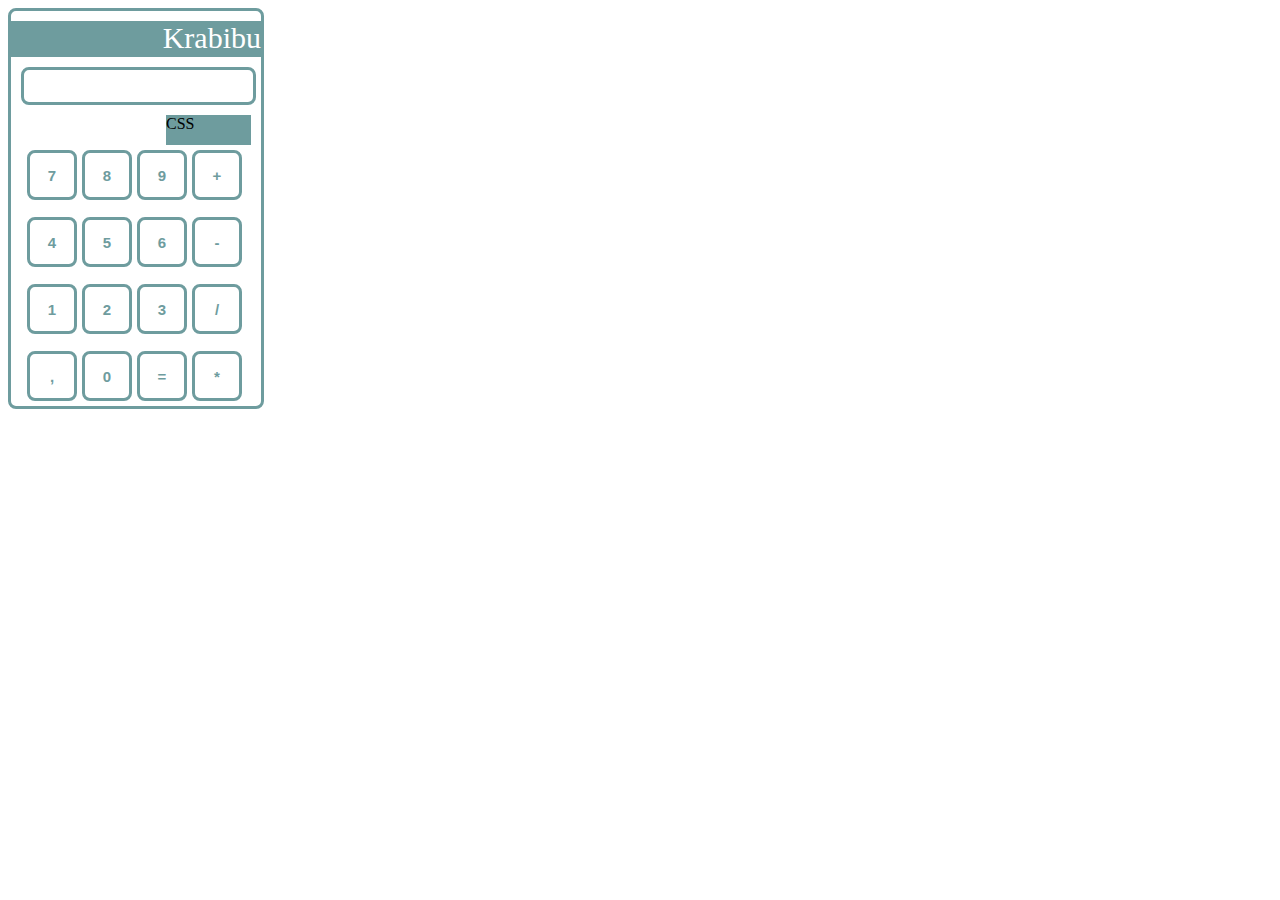
<file: Task_3_2/index.html>
<!DOCTYPE html>
<html lang="en">
<head>
	<meta charset="UTF-8">
	<title>calculator</title>
	<link rel="stylesheet" href="css/style.css">
</head>
<body>
	<div class="wrap">
		<div class="header">Krabibu
		</div>
		<input class="input" type="text">
		<div class="Sunbaterry">CSS</div>
		<div class="button">
			<button class="buttons">7</button>
			<button class="buttons">8</button>
			<button class="buttons">9</button>
			<button class="buttons">+</button>
			<button class="buttons">4</button>
			<button class="buttons">5</button>
			<button class="buttons">6</button>
			<button class="buttons">-</button>
			<button class="buttons">1</button>
			<button class="buttons">2</button>
			<button class="buttons">3</button>
			<button class="buttons">/</button>
			<button class="buttons">,</button>
			<button class="buttons">0</button>
			<button class="buttons">=</button>
			<button class="buttons">*</button>
		</div>
	</div>
</body>
</html>
</file>
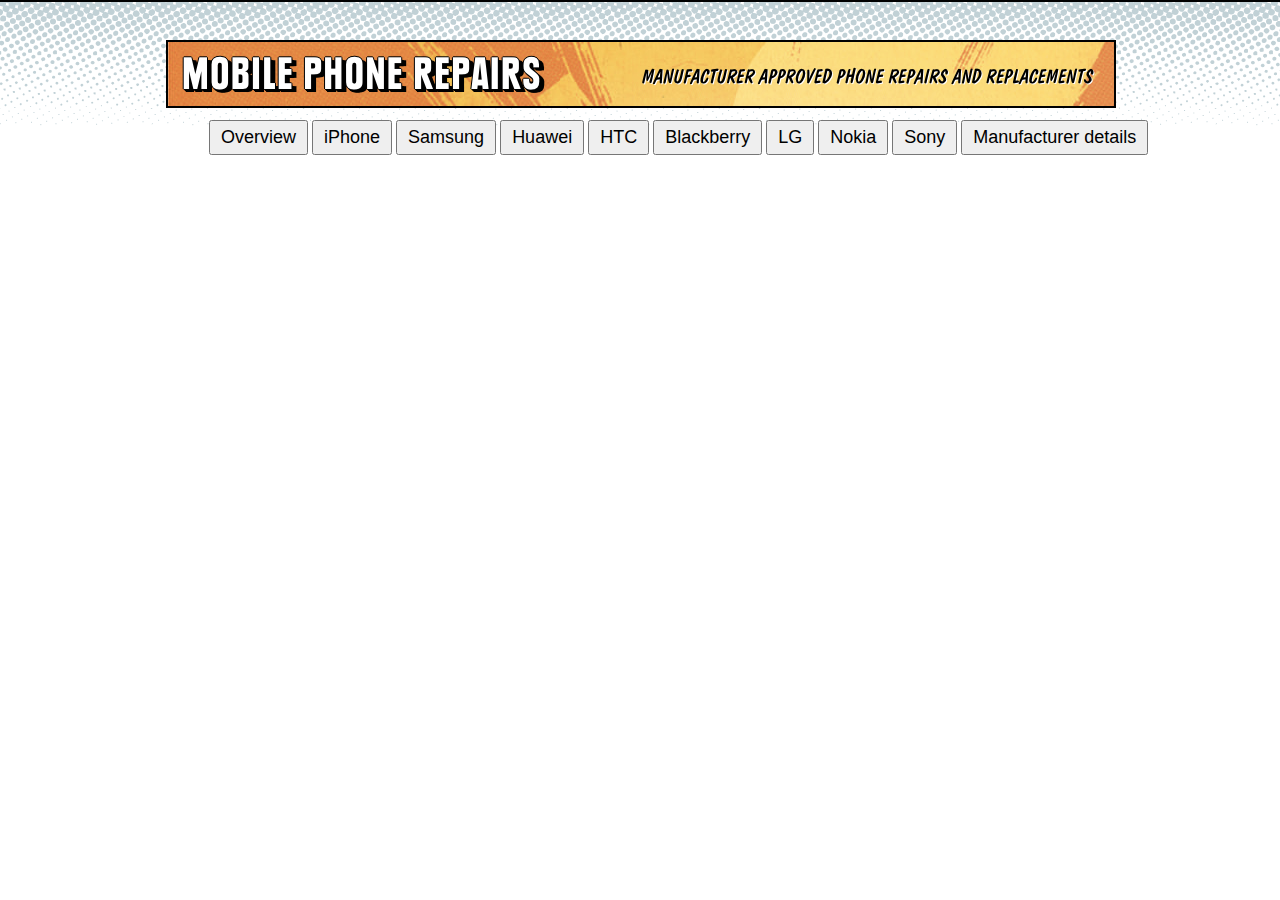
<file: Task_3_3/Index.html>
<!DOCTYPE html>
<html lang="en">
<head>
	<meta charset="UTF-8">
	<title>Index</title>
	<link rel="stylesheet" href="css/Style.css">
</head>
<body>
	<div class="Header"> <img src="img/utp.png" alt="img"></div>
		<div class="button">
			<button>Overview</button>
			<button>iPhone</button>
			<button>Samsung</button>
			<button>Huawei</button>
			<button>HTC</button>
			<button>Blackberry</button>
			<button>LG</button>
			<button>Nokia</button>
			<button>Sony</button>
			<button>Manufacturer details</button>
		</div>
</body>
</html>
</file>
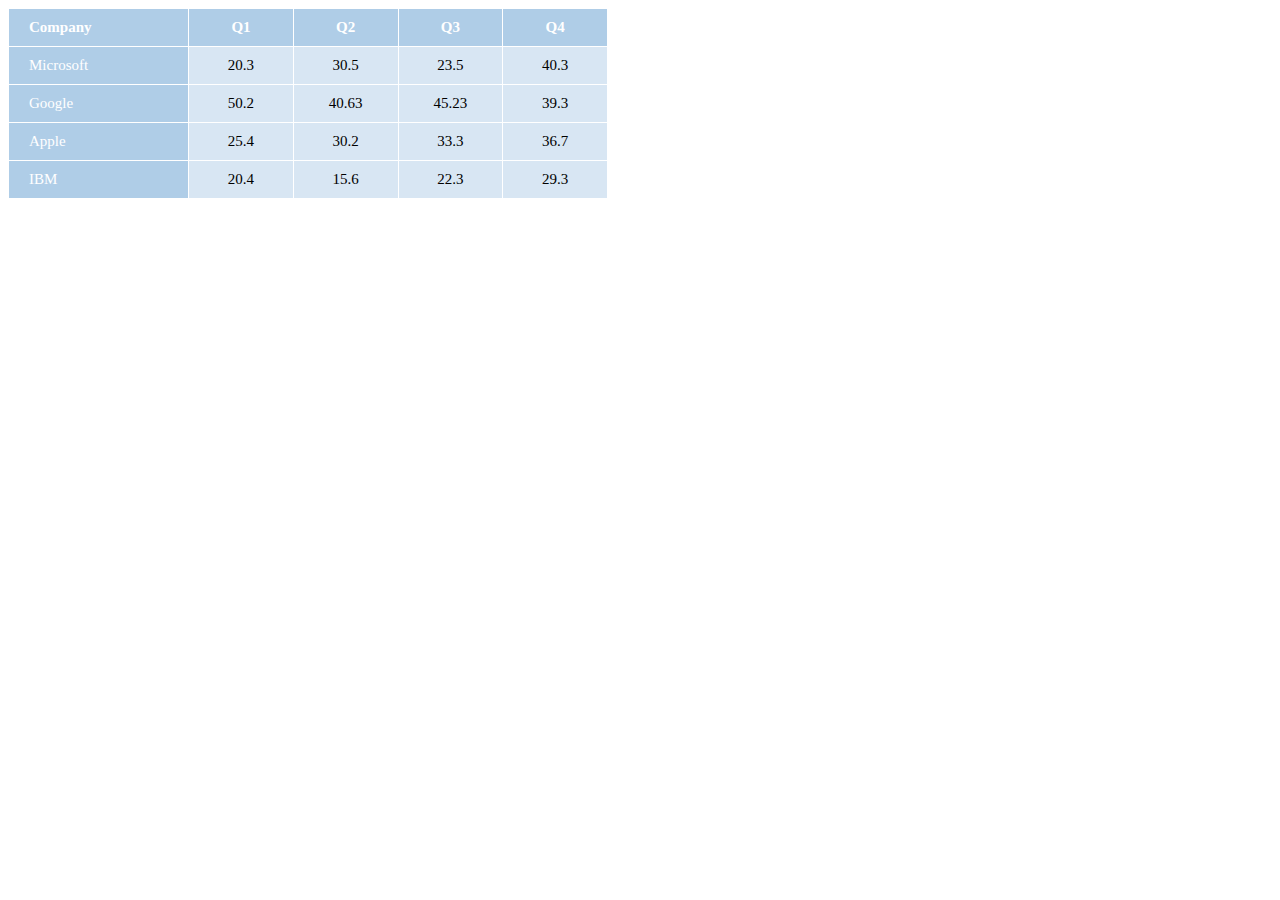
<file: Task_3_5/Task_3_5_1/index.html>
<!DOCTYPE html>
<html lang="en">
<head>
	<meta charset="UTF-8">
	<title>Document</title>
	<link rel="stylesheet" type="text/css" href="style.css">
</head>
<body>
	<table>
		<tr>
			<th>Company</th>
			<th>Q1</th>	
			<th>Q2</th>
			<th>Q3</th>
			<th>Q4</th>
		</tr>
		<tr>
			<td>Microsoft</td>
			<td>20.3</td>
			<td>30.5</td>
			<td>23.5</td>
			<td>40.3</td>
		</tr>
		<tr>
			<td>Google</td>
			<td>50.2</td>
			<td>40.63</td>
			<td>45.23</td>
			<td>39.3</td>
		</tr>
		<tr>
			<td>Apple</td>
			<td>25.4</td>
			<td>30.2</td>
			<td>33.3</td>
			<td>36.7</td>
		</tr>
		<tr>
			<td>IBM</td>
			<td>20.4</td>
			<td>15.6</td>
			<td>22.3</td>
			<td>29.3</td>
		</tr>

	</table>
</body>
</html>
</file>
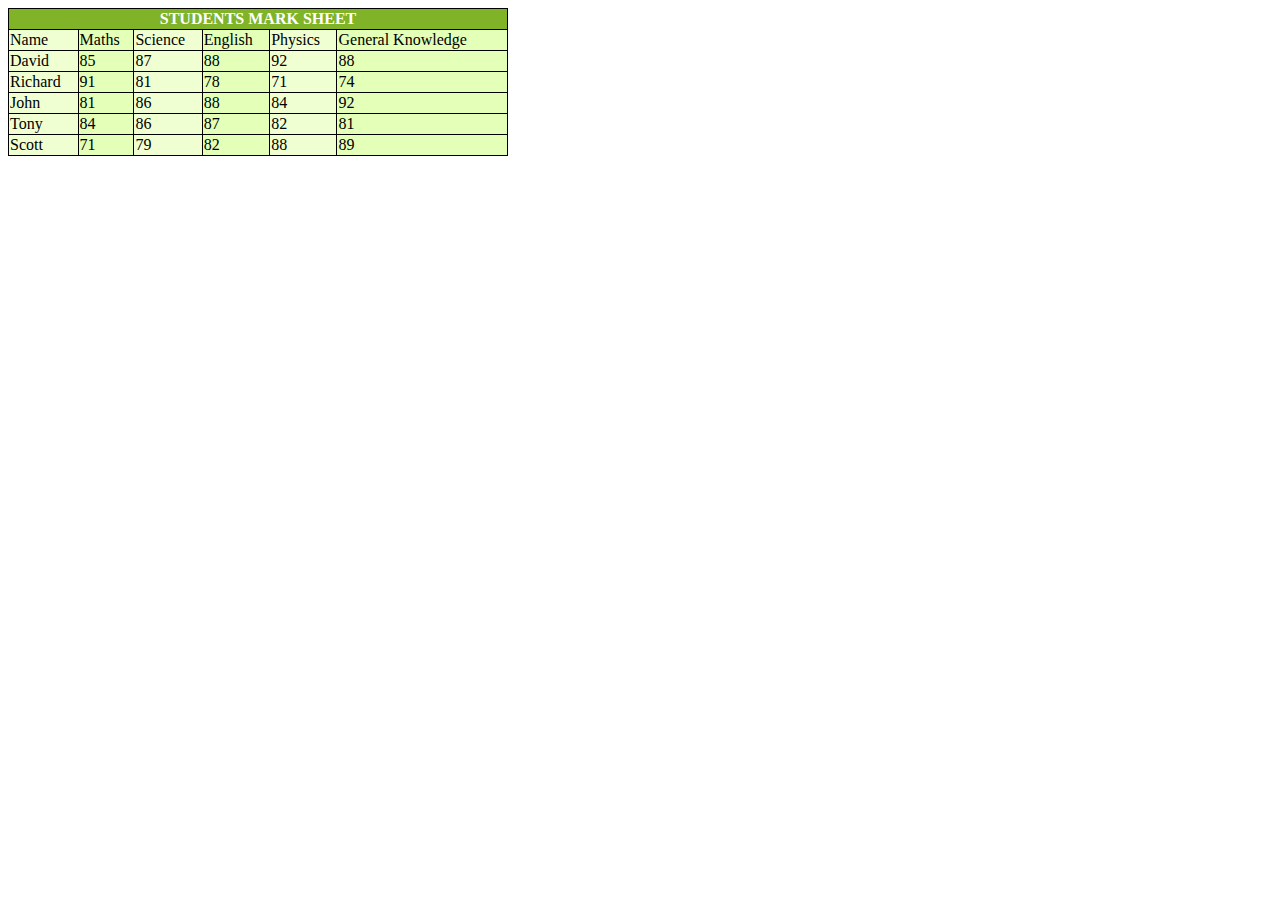
<file: Task_3_5/Task_3_5_2/index.html>
<!DOCTYPE html>
<html lang="en">
<head>
	<meta charset="UTF-8">
	<title>Document</title>
	<link rel="stylesheet" type="text/css" href="style.css">
</head>
<body>
<table>
        <tr>
            <th class="header" colspan="6">STUDENTS MARK SHEET</th>
        </tr>
        <tr class="mainRow">
            <td>Name</td>
            <td>Maths</td>
            <td>Science</td>
            <td>English</td>
            <td>Physics</td>
            <td>General Knowledge</td>
        </tr>
        <tr class="altRow">
            <td>David</td>
            <td>85</td>
            <td>87</td>
            <td>88</td>
            <td>92</td>
            <td>88</td>
        </tr>
        <tr>
            <td>Richard</td>
            <td>91</td>
            <td>81</td>
            <td>78</td>
            <td>71</td>
            <td>74</td>
        </tr>
        <tr>
            <td>John</td>
            <td>81</td>
            <td>86</td>
            <td>88</td>
            <td>84</td>
            <td>92</td>
        </tr>
        <tr>
            <td>Tony</td>
            <td>84</td>
            <td>86</td>
            <td>87</td>
            <td>82</td>
            <td>81</td>
        </tr>
        <tr>
            <td>Scott</td>
            <td>71</td>
            <td>79</td>
            <td>82</td>
            <td>88</td>
            <td>89</td>
        </tr>
  
</table>
</body>
</html>
</file>
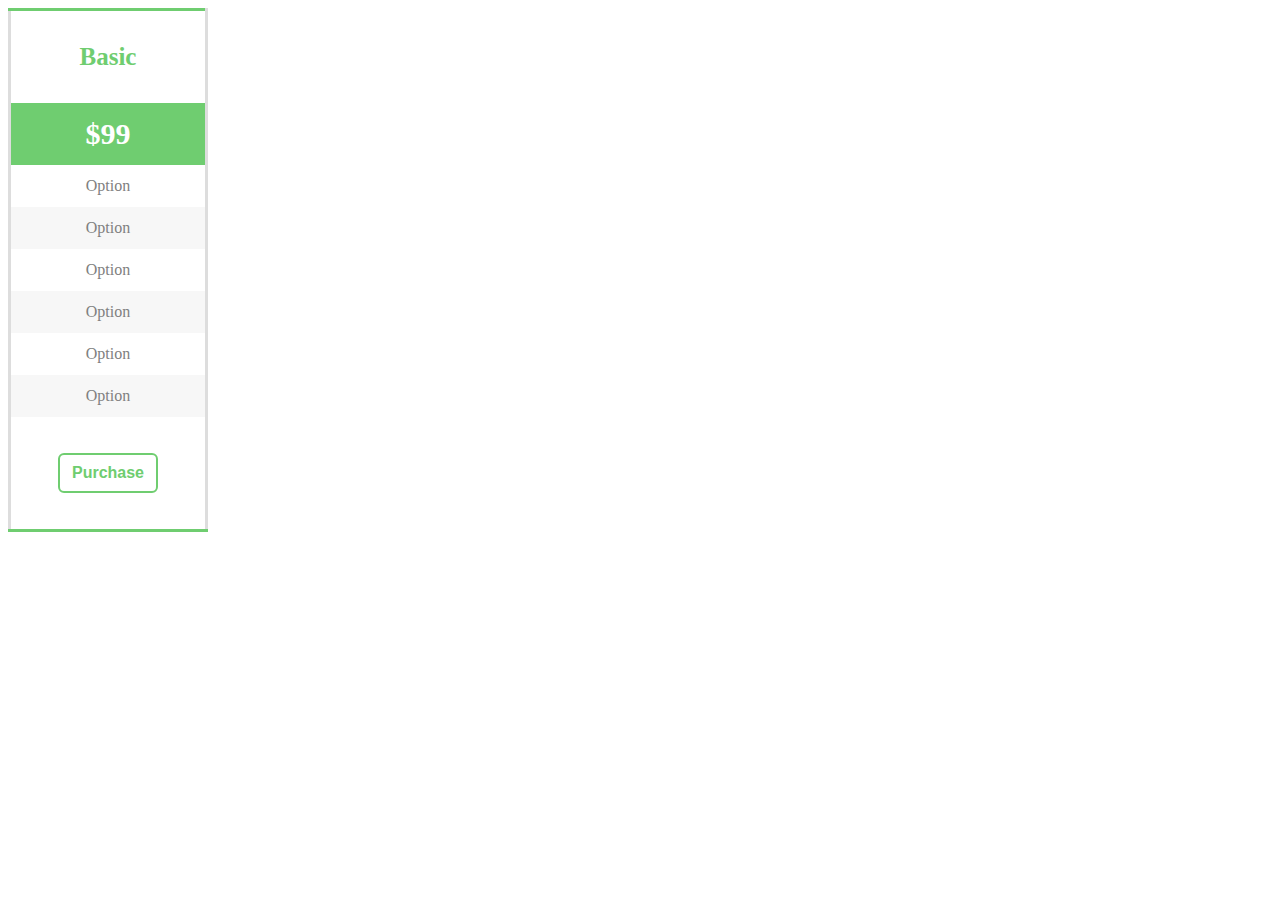
<file: Task_3_5/Task_3_5_3/index.html>
<!DOCTYPE html>
<html lang="en">
<head>
	<meta charset="UTF-8">
	<title>Document</title>
	<link rel="stylesheet" type="text/css" href="style.css">
</head>
<body>
<table>
  <tr>
    <td class="basic">Basic</td>
  </tr>
  <tr>
    <td class="dollar">$99</td>
  </tr>
  <tr>
    <td>Option</td>
  </tr>
  <tr>
    <td>Option</td>
  </tr>
  <tr>
    <td>Option</td>
  </tr>
  <tr>
    <td>Option</td>
  </tr>
  <tr>
    <td>Option</td>
  </tr>
  <tr>
    <td>Option</td>
  </tr>
  <tr>
    <td class="with_btn">
      <button class="green_btn">Purchase</button>
    </td>
  </tr>
</table>
</body>
</html>
</file>
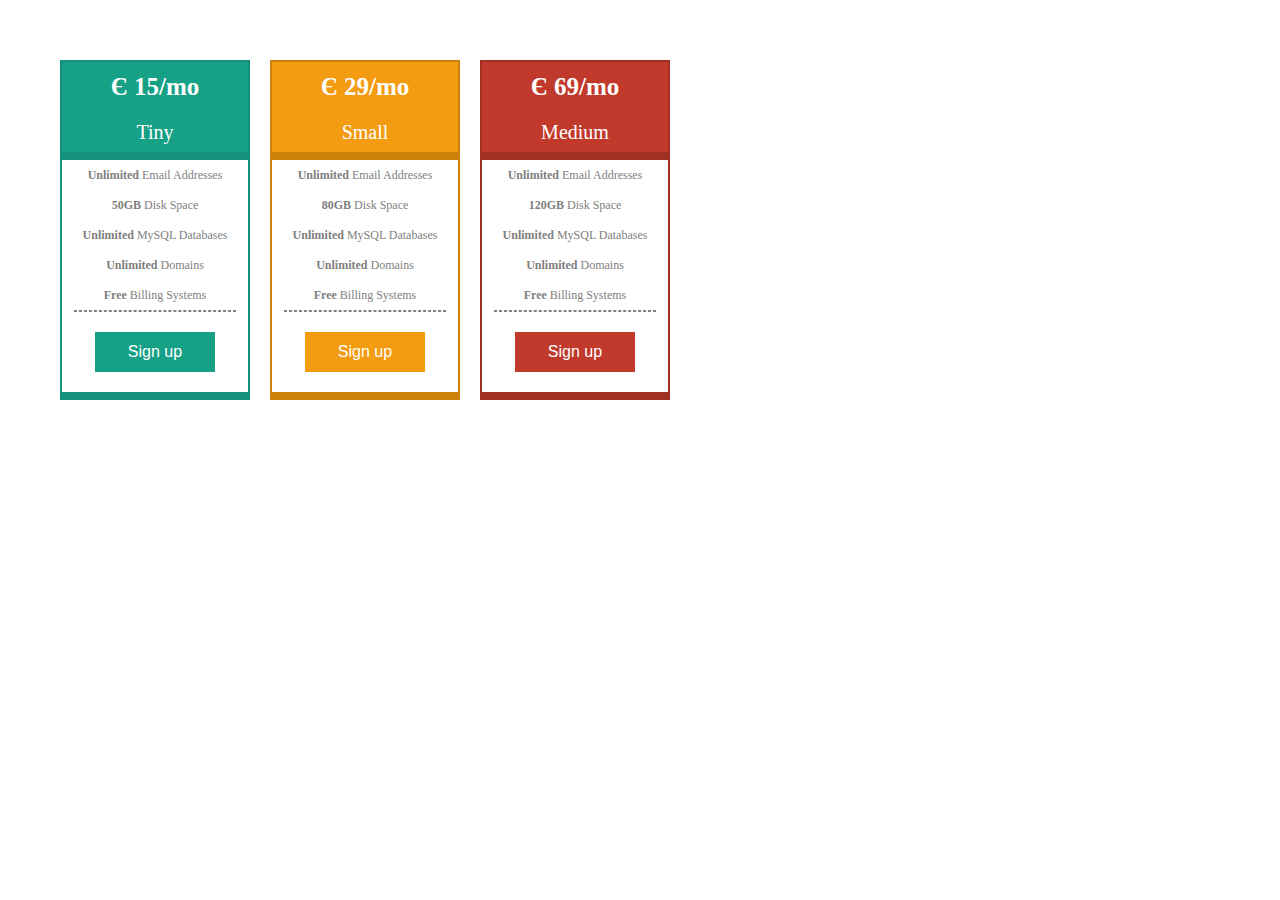
<file: Task_3_5/Task_3_5_4/index.html>
<!DOCTYPE html>
<html lang="en">
<head>
	<meta charset="UTF-8">
	<title>Document</title>
	<link rel="stylesheet" type="text/css" href="style.css">
</head>
<body>
<div class="full">
<table class="green_table">
  <tr>
    <td class="price green_price">Є 15/mo</td>
  </tr>
  <tr>
    <td class="size green_size">Tiny</td>
  </tr>
  <tr>
    <td><h>Unlimited</h> Email Addresses</td>
  </tr>
  <tr>
    <td><h>50GB</h> Disk Space</td>
  </tr>
  <tr>
    <td><h>Unlimited</h> MySQL Databases</td>
  </tr>
  <tr>
    <td><h>Unlimited</h> Domains</td>
  </tr>
  <tr>
    <td><h>Free</h> Billing Systems</td>
  </tr>
  <tr>
    <td class="line"><hr/></td>
  </tr>
  <tr>
    <td class="with_btn">
      <button class="green_btn">Sign up</button>
    </td>
  </tr>
</table>

<table class="orange_table">
  <tr>
    <td class="price orange_price">Є 29/mo</td>
  </tr>
  <tr>
    <td class="size orange_size">Small</td>
  </tr>
  <tr>
    <td><h>Unlimited</h> Email Addresses</td>
  </tr>
  <tr>
    <td><h>80GB</h> Disk Space</td>
  </tr>
  <tr>
    <td><h>Unlimited</h> MySQL Databases</td>
  </tr>
  <tr>
    <td><h>Unlimited</h> Domains</td>
  </tr>
  <tr>
    <td><h>Free</h> Billing Systems</td>
  </tr>
  <tr>
    <td class="line"><hr/></td>
  </tr>
  <tr>
    <td class="with_btn">
      <button class="orange_btn">Sign up</button>
    </td>
  </tr>
</table>

<table class="red_table">
  <tr>
    <td class="price red_price">Є 69/mo</td>
  </tr>
  <tr>
    <td class="size red_size">Medium</td>
  </tr>
  <tr>
    <td><h>Unlimited</h> Email Addresses</td>
  </tr>
  <tr>
    <td><h>120GB</h> Disk Space</td>
  </tr>
  <tr>
    <td><h>Unlimited</h> MySQL Databases</td>
  </tr>
  <tr>
    <td><h>Unlimited</h> Domains</td>
  </tr>
  <tr>
    <td><h>Free</h> Billing Systems</td>
  </tr>
  <tr>
    <td class="line"><hr/></td>
  </tr>
  <tr>
    <td class="with_btn">
      <button class="red_btn">Sign up</button>
    </td>
  </tr>
</table>
</div>
</body>
</html>
</file>
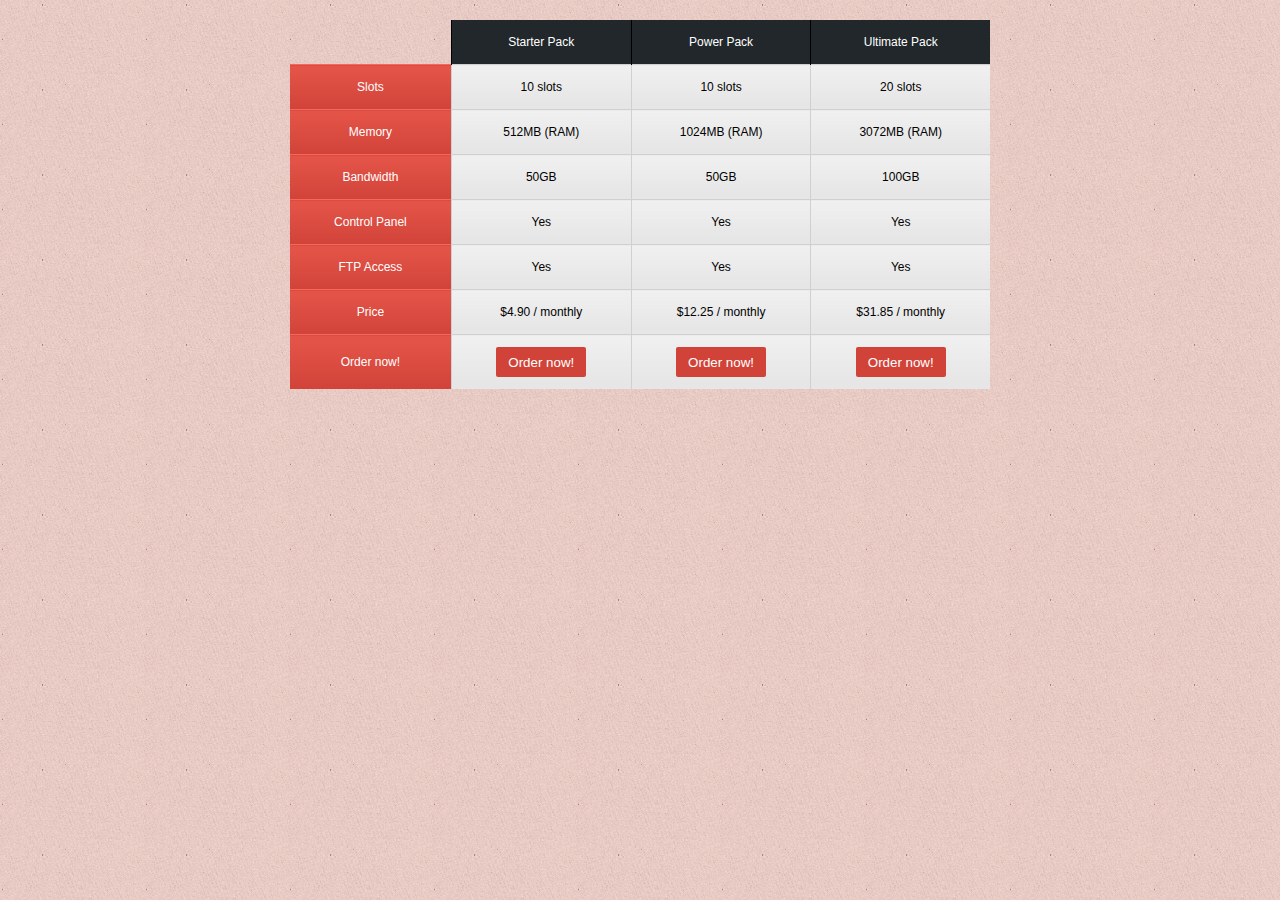
<file: Task_3_5/Task_3_5_5/index.html>
<!DOCTYPE html>
<html lang="en">
<head>
	<meta charset="UTF-8">
	<title>Document</title>
	<link rel="stylesheet" type="text/css" href="css/style.css">
</head>
<body>
<table>
  <thead>
    <tr>
      <th></th>
      <th>Starter Pack</th>
      <th>Power Pack</th>
      <th>Ultimate Pack</th>
    </tr>
  </thead>
  <tbody>
    <tr>
      <th>Slots</th>
      <td>10 slots</td>
      <td>10 slots</td>
      <td>20 slots</td>
    </tr>
    <tr>
      <th>Memory</th>
      <td>512MB (RAM)</td>
      <td>1024MB (RAM)</td>
      <td>3072MB (RAM)</td>
    </tr>
    <tr>
      <th>Bandwidth</th>
      <td>50GB</td>
      <td>50GB</td>
      <td>100GB</td>
    </tr>
    <tr>
      <th>Control Panel</th>
      <td>Yes</td>
      <td>Yes</td>
      <td>Yes</td>
    </tr>
    <tr>
      <th>FTP Access</th>
      <td>Yes</td>
      <td>Yes</td>
      <td>Yes</td>
    </tr>
    <tr>
      <th>Price</th>
      <td>$4.90 / monthly</td>
      <td>$12.25 / monthly</td>
      <td>$31.85 / monthly</td>
    </tr>
    <tr>
      <th>Order now!</th>
      <td>
        <button>Order now!</button>
      </td>
      <td>
        <button>Order now!</button>
      </td>
      <td>
        <button>Order now!</button>
      </td>
    </tr>
  </tbody>
</table>
</body>
</html>
</file>
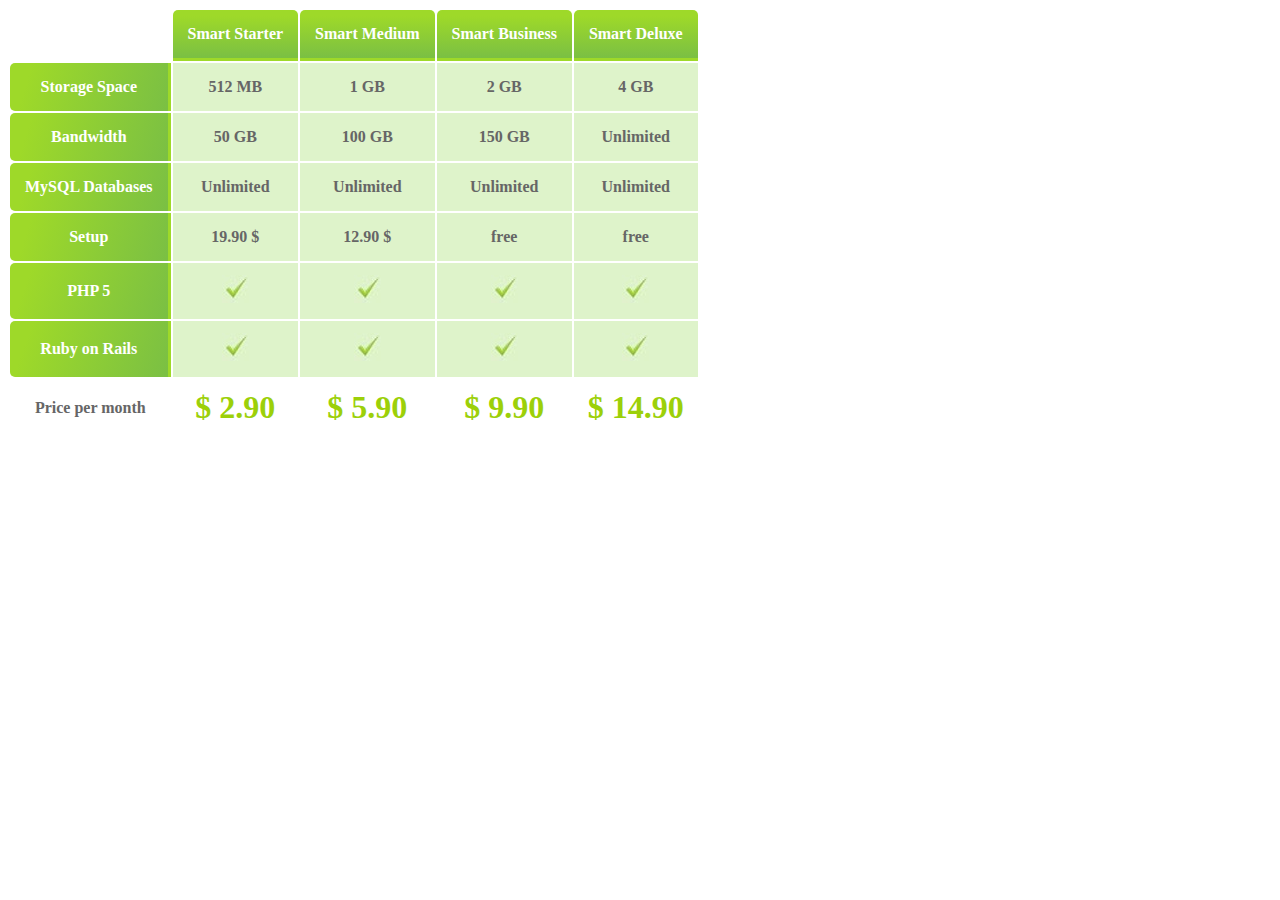
<file: Task_3_5/Task_3_5_6/index.html>
<!DOCTYPE html>
<html lang="en">
<head>
	<meta charset="UTF-8">
	<title>Document</title>
	<link rel="stylesheet" type="text/css" href="css/style.css">
</head>
<body>
<table>
  <thead>
    <tr>
      <th></th>
      <th>Smart Starter</th>
      <th>Smart Medium</th>
      <th>Smart Business</th>
      <th>Smart Deluxe</th>
    </tr>
  </thead>
  <tfoot>
    <tr>
      <th>Price per month</th>
      <td>$ 2.90</td>
      <td>$ 5.90</td>
      <td>$ 9.90</td>
      <td>$ 14.90</td>
    </tr>
  </tfoot>
  <tbody>
    <tr>
      <th>Storage Space</th>
      <td>512 MB</td>
      <td>1 GB</td>
      <td>2 GB</td>
      <td>4 GB</td>
    </tr>
    <tr>
      <th>Bandwidth</th>
      <td>50 GB</td>
      <td>100 GB</td>
      <td>150 GB</td>
      <td>Unlimited</td>
    </tr>
    <tr>
      <th>MySQL Databases</th>
      <td>Unlimited</td>
      <td>Unlimited</td>
      <td>Unlimited</td>
      <td>Unlimited</td>
    </tr>
    <tr>
      <th>Setup</th>
      <td>19.90 $</td>
      <td>12.90 $</td>
      <td>free</td>
      <td>free</td>
    </tr>
    <tr class="with_img">
      <th>PHP 5</th>
      <td></td>
      <td></td>
      <td></td>
      <td></td>
    </tr>
    <tr class="with_img">
      <th>Ruby on Rails</th>
      <td></td>
      <td></td>
      <td></td>
      <td></td>
    </tr>
  </tbody>
</table>
</body>
</html>
</file>
<file: Task_3_2/css/style.css>
.wrap{
	width: 250px;
    height: 395px;
	border: 3px solid #6e9c9e;
	border-radius: 8px;
}
.header {
	font-size: 30px;
    height: 36px;
    text-align: right;
    margin-top: 10px;
    background-color: #6e9c9e;
    color: white;
}	
.input {
	border: 3px solid #6e9c9e;
    border-radius: 8px;
    margin: 10px;
    height: 30px;
    width: 90%;
}
.Sunbaterry{
	width:85px;
	height:30px;
	background-color: #6e9c9e;
	float: right;
	margin-right: 10px;
}
.button{
	display: inline-block;
	
}
.buttons{
	font-size: 15px;
	font-weight: bold;
	color: #6e9c9e;
	background-color: transparent;
	margin: 5px -15px 12px 16px;
	width: 50px;
    height: 50px;
	border: 3px solid #6e9c9e;
	border-radius: 8px;
}

button: hover{
	color: red;
	background-color: black;
}
button: active{
	color:yellow;
	background-color: green;
}
</file>
<file: Task_3_3/css/Style.css>
*{
	margin: 0;
	padding: 0;
}
body {
	background-image: url(../img/body-bg.png);
	background-repeat: repeat-x;
}
.Header{
	position: relative;
	margin: auto;
	max-width: 950px;

}
.Header img{
	position: absolute;
	top: 40px;
	
}
.button{
	position: absolute;
	margin: auto;
	width: 100%;
	top: 120px;
	left: 209px;
}
button{
	font-size: 18px;
	padding: 5px 10px;
}
</file>
<file: Task_3_5/Task_3_5_1/style.css>
table {
	font-size: 15px;
	border-collapse: collapse;
	text-align: center;
	 width:600px;
}
th, td:first-child {
	background: #AFCDE7;
	color: white;
	padding: 10px 20px;
}
th, td {
	border-style: solid;
	border-width: 1px;
	border-color: white;
}
td {
	background: #D8E6F3;
}
th:first-child, td:first-child {
	text-align: left;
}
</file>
<file: Task_3_5/Task_3_5_2/style.css>
table {
    width: 500px;
    border-collapse: collapse;
}
 
td {
    border: 1px solid black;
}
 
td:nth-child(even) {
    background-color: #E4FFB7;
}
 
td:nth-child(odd) {
    background-color: #EFFFD2;
}
 

.header {
	border: 1px solid black;
   text-align: center;
   background-color: #80B327;
   color: white;
}
</file>
<file: Task_3_5/Task_3_5_3/style.css>
table {
    width: 200px;
    border-collapse: collapse;
    border-top: 3px solid rgb(111,205,112);
    border-bottom: 3px solid rgb(111,205,112);
  border-left: 3px solid rgb(221,221,221);
  border-right: 3px solid rgb(221,221,221);
  text-align:center;
}

.basic
{
  height:90px;
  color: rgb(111,205,112);
  font-weight:bold;
  font-size:25px;
}

.dollar
{
  height:60px;
  background:rgb(111,205,112);
  color:white;
  font-weight:bold;
  font-size:30px;
}

td
{
  height:40px;
  color:gray;
}

tr:nth-child(even) {
    background-color: rgb(247,247,247);
}
 
tr:nth-child(odd) {
    background-color: white;
}
 
.with_btn
{
  height:110px;
}

.green_btn
{
  width:100px;
	height:40px;
	background: #fff;
	border: solid 2px rgb(111,205,112);
	border-radius: 6px;
	color: rgb(111,205,112);
	font-size: 16px;
	font-weight: 600;
}
</file>
<file: Task_3_5/Task_3_5_4/style.css>
*
{
  margin:0;
  padding:0;
}

.full
{
  margin: 50px;
  overflow: hidden;
}

table {
  width: 190px;
  float:left;
  margin:10px;
  border-collapse: collapse;
  text-align:center;
  font-size: 12px;
}

.line
{
  height: 0px;
}

hr{
  width:160px;
  margin:0 auto;
  border:0.5px dashed gray;
}

.green_table
{
  border: 2px solid rgb(19, 145, 123);
  border-bottom: 8px solid rgb(19, 145, 123);
}

.orange_table
{
  border: 2px solid rgb(205, 129, 9);
  border-bottom: 8px solid rgb(205, 129, 9);
}

.red_table
{
  border: 2px solid rgb(160, 48, 34);
  border-bottom: 8px solid rgb(160, 48, 34);
}

h
{
  font-weight: bold;
}

.price
{
  font-weight: bold;
  color:white;
  font-size: 25px;
  height: 50px;
}

.green_price
{
   background: rgb(22, 160, 134);
}

.orange_price
{
  background: rgb(243, 156, 17);
}

.red_price
{
  background: rgb(193, 57, 43);
}

.size
{
  font-size: 20px;
  color:white;
  height: 40px;
}

.green_size
{
   background: rgb(22, 160, 134);
  border-bottom: 8px solid rgb(19, 145, 123);
}

.orange_size
{
   background: rgb(243, 156, 17);
  border-bottom: 8px solid rgb(205, 129, 9);
}

.red_size
{
   background: rgb(193, 57, 43);
  border-bottom: 8px solid rgb(160, 48, 34);
}

td
{
  height:30px;
  color:gray;
}
 
.with_btn
{
  height:80px;
}

.green_btn
{
  width:120px;
	height:40px;
	background: rgb(22, 160, 134);
	color: white;
	font-size: 16px;
  border:none;
}

.orange_btn
{
  width:120px;
  height:40px;
  background: rgb(243, 156, 17);
  color: white;
  font-size: 16px;
  border:none;
}

.red_btn
{
  width:120px;
  height:40px;
  background: rgb(193, 57, 43);
  color: white;
  font-size: 16px;
  border:none;
}
</file>
<file: Task_3_5/Task_3_5_5/css/style.css>
body
{
    background-image: url("../img/bg.png");
}
table {
    margin: 20px auto;
    border-collapse: collapse;
    font-size: 12px;
    width:700px;
    font-family: Arial, sans-serif;  
}
thead th{
    padding:15px;
    color:#fff;
    background: rgb(33,39,42);
    font-weight: normal;
    border-left: 1px solid black;
}

thead th:empty{
    background:transparent;
    border:none;
}

tbody td{
    padding:12px;
    text-align:center;
    background:-webkit-gradient(
        linear,
        left top,
        left bottom,
        color-stop(0.02, rgb(240,240,240)),
        color-stop(0.87, rgb(230, 230, 230))
        );
    color:black;
    border-top: 1px solid rgb(208,208,208);
    border-left: 1px solid rgb(208,208,208);
}

tbody th{
  padding:15px;
    color:#fff;
    background:-webkit-gradient(
        linear,
        left bottom,
        left top,
        color-stop(0.02, rgb(209,67,57)),
        color-stop(0.87, rgb(227, 83, 71))
        );
    font-weight: normal;
    border-top: 1px solid rgb(246, 102, 89);
}

button
{
    background: rgb(209,67,57);
    border: none;
    border-radius: 2px;
    color:white;
    width: 90px;
    height: 30px;
}
</file>
<file: Task_3_5/Task_3_5_6/css/style.css>
table {
    font-size: 16px;
    font-weight: bold;
    border-collapse:separate;
}
thead th{
    padding:15px;
    color:#fff;
    border-bottom:3px solid #9ED929;
    background:-webkit-gradient(
        linear,
        left bottom,
        left top,
        color-stop(0.02, rgb(123,192,67)),
        color-stop(0.87, rgb(158,217,41))
        );
    border-top-left-radius:5px;
    border-top-right-radius:5px;
}

thead th:empty{
    background:transparent;
    border:none;
}
tfoot td{
    color: #9CD009;
    font-size:32px;
    text-align:center;
    padding:10px 0px;
}
tfoot th{
    color:#666;
}

tbody td{
    padding:12px;
    text-align:center;
    background-color:#DEF3CA;
    color:#666;
}

tbody th{
  padding:15px;
    color:#fff;
    border-right:3px solid #9ED929;
    background:-webkit-gradient(
        linear,
        right bottom,
        left top,
        color-stop(0.02, rgb(123,192,67)),
        color-stop(0.87, rgb(158,217,41))
        );
    border-top-left-radius:5px;
    border-bottom-left-radius:5px;
}

.with_img td::before{
    content : url(../img/ok.jpg);
}
</file>
